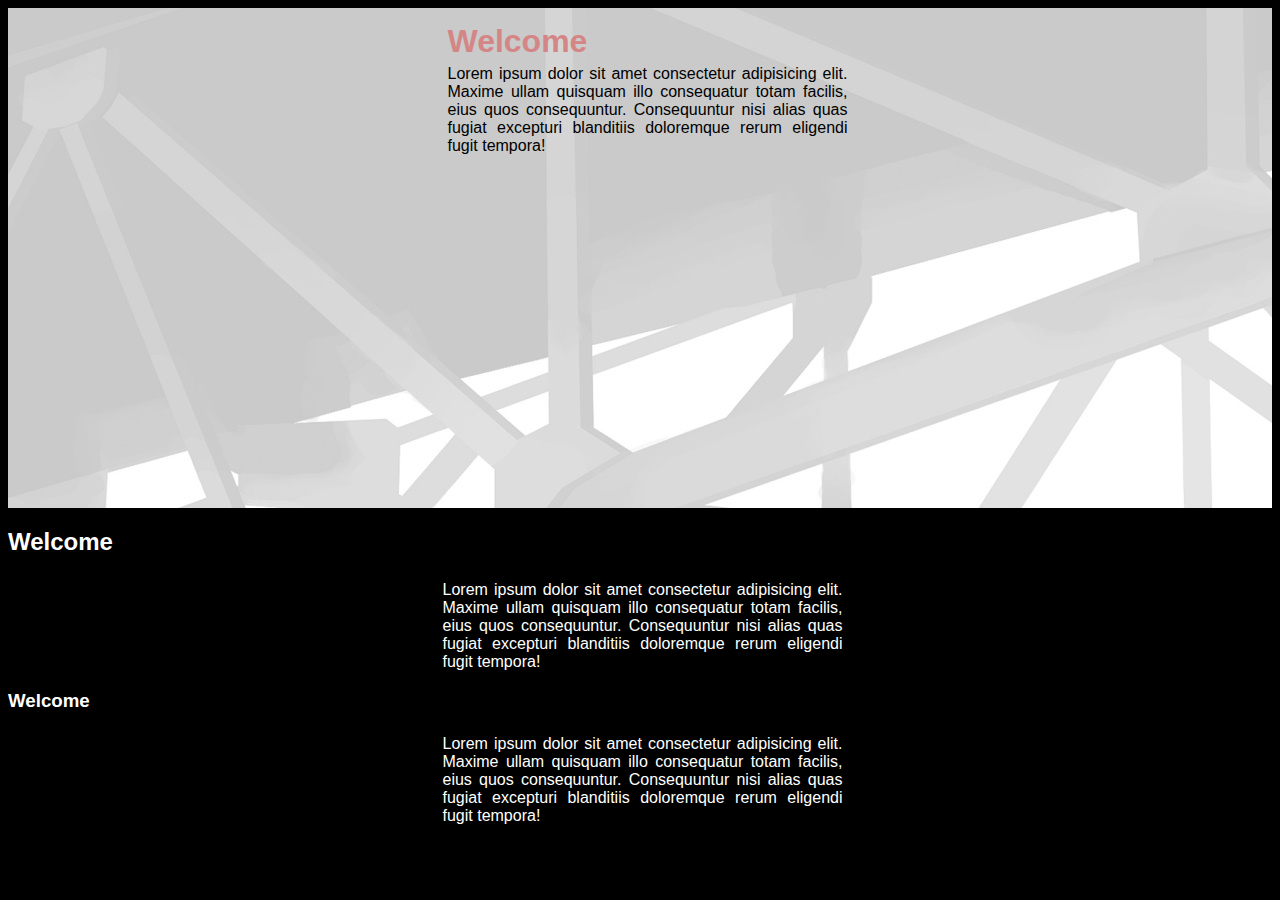
<file: index.html>
<!DOCTYPE html>
<html lang="en">
<head>
    <meta charset="UTF-8">
    <meta name="viewport" content="width=device-width, initial-scale=1.0">
    <title>Document</title>
    <style>
        body {
            font-family: sans-serif;
            color:#fff;
            background-color: #000000;
            text-align: justify;
        }
        h1 {
            color: #d48686;
        }
        #box1 {
            box-sizing:border-box;
            padding: 10px 0px 0px 10px;
            height: 500px;
            background: url('./images/box1bg.jpg') no-repeat center top;
            color: #000000;
        }

        #box1 h1, p {
            margin: auto;
            padding: 5px 0px 0px 5px;
            max-width: 400px;
        }
    </style>
</head>
<body>
    <div id="box1">
    <h1>Welcome</h1>
    <p>Lorem ipsum dolor sit amet consectetur adipisicing elit. Maxime ullam quisquam illo consequatur totam facilis, eius quos consequuntur. Consequuntur nisi alias quas fugiat excepturi blanditiis doloremque rerum eligendi fugit tempora!</p></div>
    <h2>Welcome</h2>
    <p>Lorem ipsum dolor sit amet consectetur adipisicing elit. Maxime ullam quisquam illo consequatur totam facilis, eius quos consequuntur. Consequuntur nisi alias quas fugiat excepturi blanditiis doloremque rerum eligendi fugit tempora!</p>
    <h3>Welcome</h3>
    <p>Lorem ipsum dolor sit amet consectetur adipisicing elit. Maxime ullam quisquam illo consequatur totam facilis, eius quos consequuntur. Consequuntur nisi alias quas fugiat excepturi blanditiis doloremque rerum eligendi fugit tempora!</p>
    
</body>
</html>
</file>
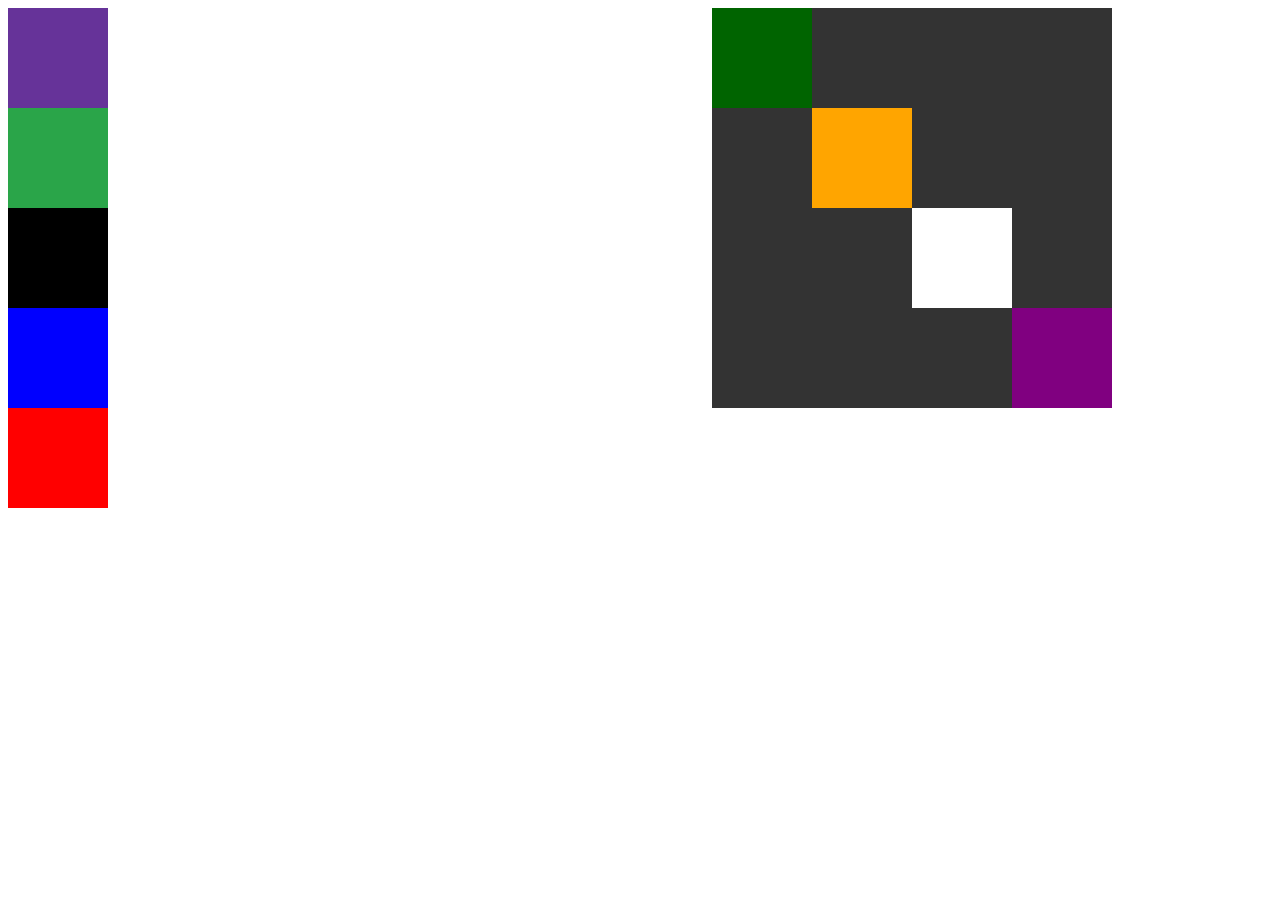
<file: poisition.html>
<!DOCTYPE html>
<html lang="en">
<head>
    <meta charset="UTF-8">
    <meta name="viewport" content="width=device-width, initial-scale=1.0">
    <title>Learning CSS Positions</title>
<style>
    body {
        font-family: sans-serif;
    }

    .box {
        width: 100px;
        height: 100px;
    }

    #box1 {
        background: rebeccapurple;
    }
    #box2 {
        background: rgb(42, 165, 73);
    }
    #box3 {
        background: black;
    }
    #box4 {
        background: blue;
    }
    #box5 {
        background: red;
    }
    #box6 {
        position: absolute;
        left: 100px;
        top: 100px;
        background: orange;
    }
    #box6:hover {
        position: absolute;
        left: 100px;
        top: 100px;
        background: magenta;
        transition: 1s;
    }
    #box7 {
        background: darkgreen;
    }

    #box8 {
        position: absolute;
        left: 200px;
        top: 200px;
        background: #fff;
    }

    #box9 {
        position: absolute;
        left: 300px;
        top: 300px;
        background: purple;
    }

    #boxmid {
        position: relative;
        right: 10em;
        float: right;
        width: 400px;
        height: 400px;
        background-color: #333333;
        color: #fff;
    }
</style>
</head>
<body>
    <div id="boxmid">
        <div id="box6" class="box"></div>
        <div id="box7" class="box"></div>
        <div id="box8" class="box"></div>
        <div id="box9" class="box"></div>
    </div>
    <div id="box1" class="box"></div>
    <div id="box2" class="box"></div>
    <div id="box3" class="box"></div>
    <div id="box4" class="box"></div>
    <div id="box5" class="box"></div>
</body>
</html>
</file>
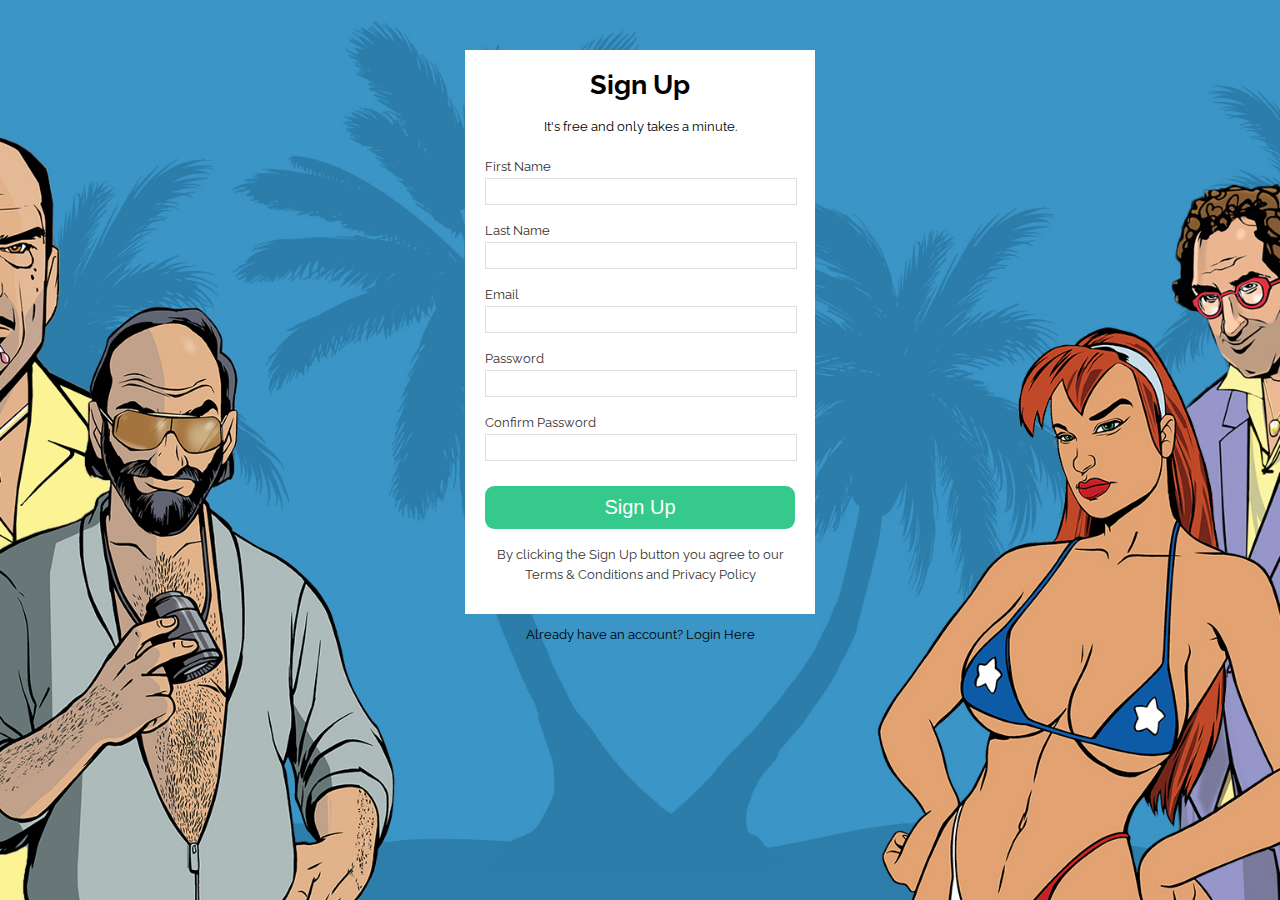
<file: signup.html>
<!DOCTYPE html>
<html lang="en">
<head>
    <meta charset="UTF-8">
    <meta name="viewport" content="width=device-width, initial-scale=1.0">
    <title>Sign Up</title>
    <link rel="stylesheet" href="signup_style.css">
    <link href="https://fonts.googleapis.com/css?family=Raleway&display=swap" rel="stylesheet">
</head>
<body>
    <div class="container">
        <h1>Sign Up</h1>
        <div class="subtext">It's free and only takes a minute.</div>
        <form action="#">
            First Name<br>
            <input type="text"><br>
            Last Name<br>
            <input type="text"><br>
            Email<br>
            <input type="text"><br>
            Password<br>
            <input type="text"><br>
            Confirm Password<br>
            <input type="text"><br>
            <button type="submit">Sign Up</button>
            <div class="subtext">By clicking the Sign Up button you agree to our Terms & Conditions and Privacy Policy</div>
        </form>
    </div>
    <div id="alreadyregistered">Already have an account? Login Here</div>
</body>
</html>
</file>
<file: signup_style.css>
body {
    margin: 0;
    padding: 0;
    background: url("images/background.jpg") no-repeat top;
    background-size: cover;
    background-attachment: fixed;
    font-family: 'Raleway', sans-serif;
}
/*-- container box --*/
.container {
    position: relative;
    top: 50px;
    width: 350px;
    margin: auto;
    background: white;
    box-sizing: border-box;
    box-shadow: 4px;
    line-height: 8pt;
}
.container h1 {
    font-size: 20pt;
    text-align: center;
    margin: 0px;
    padding: 30px 0px 10px 0px;
}
.container .subtext {
    font-size: 10pt;
    text-align: center;
    margin:0;
    padding: 15px 0px 20px 0px;
    line-height: 1.5em;
}
/*--form--*/
form {
    display: inline-block;
    padding: 0px 20px 10px 20px;
    box-sizing: border-box;
    width: inherit;
    font-size: 10pt;
    color: #333333;
    line-height: 1.5em;
}

form input {
    padding: 0px;
    margin: 2px 0px 15px 0px;
    width: 100%;
    height: 25px;
    border-style: solid;
    border-width: 1.8px;
    border-color: #dddddd;
}
button {
    background-color: #35c98c;
    border-radius: 9.3px;
    border-style: none;
    color: #fff;
    margin: 10px 0px 0px 0px;
    padding: 10px;
    font-size: 15pt;
    width: 100%;
}
#alreadyregistered {
    position: relative;
    top: 30px;
    font-size: 10pt;
    text-align: center;
    margin: 15px 0px 10px 0px;
    padding: 15px 0px 20px 0px;
    line-height: 1.5em;
    z-index: 1;
}
</file>
